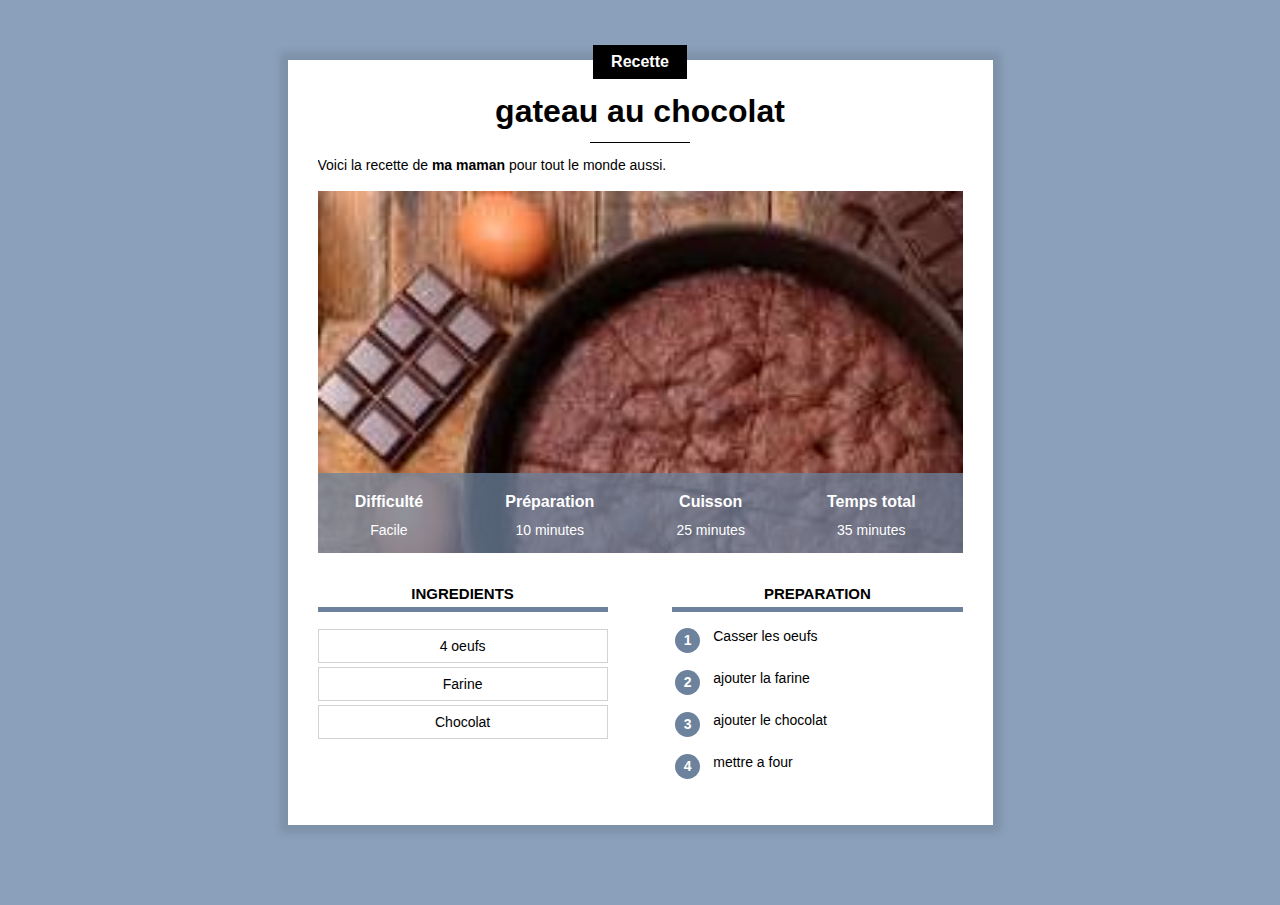
<file: Index.html>
<!DOCTYPE html>

<html lang="fr">
    <head>
        <title>Gateau au chocolat</title>
        <meta charset="UTF-8">
        <link rel="stylesheet" href="recette.css">
    </head>
        <body>

            <div class="contenu"> 

                <div class="centre categorie"> 
                    <p class="categorie">Recette</p>
                </div>

                <h1 align="center">gateau au chocolat</h1>

                <div class="separateur"></div>
                
                <!-- le contenu de ma page -->

                <div class="description">
                     <p class="description"> Voici la recette de <b>ma maman</b> pour tout le monde aussi.</p>
                </div>

                <div class="info">
                <img class="centre info" style="display: block" src="gateau.jpg"> 

                <table class="info" >
                    <tr>
                        <th>Difficulté</th>
                        <th>Préparation</th>
                        <th>Cuisson</th>
                        <th>Temps total</th>
                    </tr>
                    <tr>
                        <td>Facile</td>
                        <td>10 minutes</td>
                        <td>25 minutes</td>
                        <td>35 minutes</td>
                    </tr>

                </table>
                </div>

                <!-- LISTES
                    Liste non ordonnée : ul
                    Liste ordonnée : ol
                    élément : List item li
                -->
                <div>
                    <div class="colonne1 colonne">
                        <h2> Ingredients</h2>
                        <div class="ingredients">
                            <p>4 oeufs</p>
                            <p>Farine</p>
                            <p>Chocolat</p>
                        </div>
                    </div>

                    <div class="colonne2 colonne">
                        <h2> preparation</h2>
                        <table class="preparation">
                            <tr> <td><p class="numero">1</p></td><td class="preparation_etape">Casser les oeufs</td></tr>
                            <tr> <td><p class="numero">2</p></td><td class="preparation_etape">ajouter la farine</td></tr>
                            <tr> <td><p class="numero">3</p></td><td class="preparation_etape">ajouter le chocolat</td></tr>
                            <tr> <td><p class="numero">4</p></td><td class="preparation_etape">mettre a four</td></tr>
                        </table>
                    </div>
                </div>
            </div>
        </body>
</html>
</file>
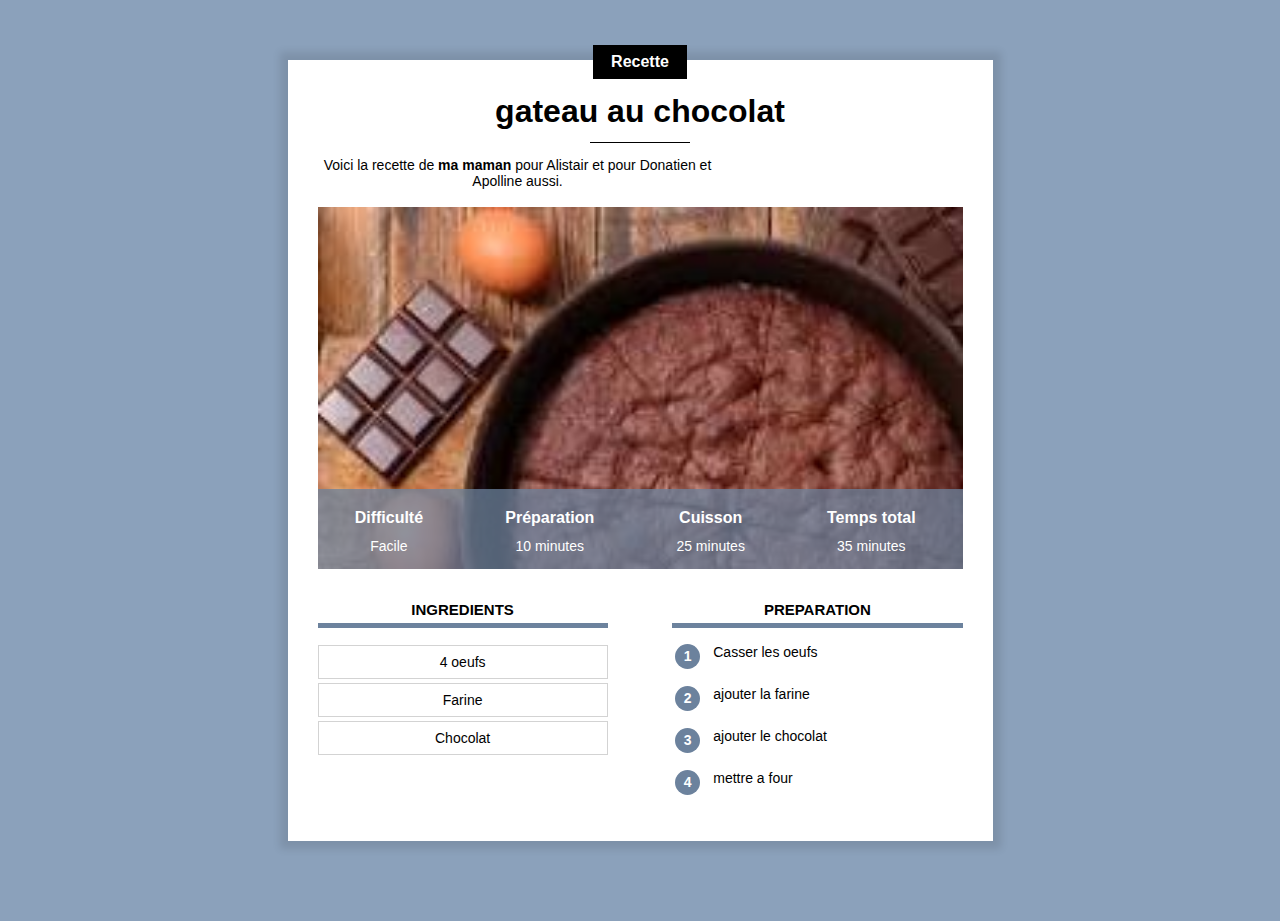
<file: gateau.html>
<!DOCTYPE html>

<html lang="fr">
    <head>
        <title>Gateau au chocolat</title>
        <meta charset="UTF-8">
        <link rel="stylesheet" href="recette.css">
    </head>
        <body>

            <div class="contenu"> 

                <div class="centre categorie"> 
                    <p class="categorie">Recette</p>
                </div>

                <h1 align="center">gateau au chocolat</h1>

                <div class="separateur"></div>
                
                <!-- le contenu de ma page -->

                <div class="description">
                     <p class="description"> Voici la recette de <b>ma maman</b> pour Alistair et pour Donatien et Apolline aussi.</p>
                </div>

                <div class="info">
                <img class="centre info" style="display: block" src="gateau.jpg"> 

                <table class="info" >
                    <tr>
                        <th>Difficulté</th>
                        <th>Préparation</th>
                        <th>Cuisson</th>
                        <th>Temps total</th>
                    </tr>
                    <tr>
                        <td>Facile</td>
                        <td>10 minutes</td>
                        <td>25 minutes</td>
                        <td>35 minutes</td>
                    </tr>

                </table>
                </div>

                <!-- LISTES
                    Liste non ordonnée : ul
                    Liste ordonnée : ol
                    élément : List item li
                -->
                <div>
                    <div class="colonne1 colonne">
                        <h2> Ingredients</h2>
                        <div class="ingredients">
                            <p>4 oeufs</p>
                            <p>Farine</p>
                            <p>Chocolat</p>
                        </div>
                    </div>

                    <div class="colonne2 colonne">
                        <h2> preparation</h2>
                        <table class="preparation">
                            <tr> <td><p class="numero">1</p></td><td class="preparation_etape">Casser les oeufs</td></tr>
                            <tr> <td><p class="numero">2</p></td><td class="preparation_etape">ajouter la farine</td></tr>
                            <tr> <td><p class="numero">3</p></td><td class="preparation_etape">ajouter le chocolat</td></tr>
                            <tr> <td><p class="numero">4</p></td><td class="preparation_etape">mettre a four</td></tr>
                        </table>
                    </div>
                </div>
            </div>
        </body>
</html>
</file>
<file: recette.css>
* {
    overflow: auto;
}

body {
    background-color: #8BA1BB;
    font-family: Arial;
    margin: 0;
}


div.contenu {
    background-color: white;
    margin: 40px 8px 40px 8px;
    padding: 0px 8px 20px 8px;
    
    box-shadow: 0px 0px 8px 8px rgba(0, 0, 0, 0.1);
    overflow: visible;
}

h1 {
    text-align: center;
    margin-bottom: 12px;
    margin-top: 10px;
}

p.description {
    text-align: center;
    max-width: 400px;
    display: inline-block;
    font-size: 14px;
}

/* Mon commentaire CSS */

.centre {
    text-align: center;
    width: 100%;
}

p.categorie {
    background-color: black;
    color: white;
    display: inline-block;
    margin-top: -15px;
    padding: 8px 18px;
    margin-bottom: 0px;
    font-weight: bold;
    font-size: 16px;
}

div.categorie {
    margin-bottom: 0px;
    margin-top: 0px;
    overflow: visible;
}

div.separateur {
    width: 100px;
    height: 1px;
    background-color: black;
    margin-left: auto;
    margin-right: auto;
}

div.info {
    position: relative;
}

table.info {
    position: absolute; 
    bottom:0; 
    width: 100%; 
    color: white; 
    background-color: #6C829DC0; 
    height: 50px
}

table.info td {
    text-align: center;
    font-size: 12px;
    vertical-align: top;
}

table.info th {
    font-size: 14px;
    vertical-align: bottom;
    padding-bottom: 8px;
}

img.info {
    display: block;
    max-height: 400px;
    object-fit: cover;
    min-height: 200px;
    background-color: lightgray;
}

div.colonne {
    width: 100%;
    margin-top: 20px;
}

div.colonne h2 {
    text-align: center;
    text-transform: uppercase;
    font-size: 15px;
    border-bottom: 5px solid #6C829D;
    padding-bottom: 5px;
}

div.colonne1 {
    display: inline-block;
    /*margin-right: 10% */
}

div.ingredients p {
    text-align: center;
    font-size: 14px;
    border: 1px solid lightgray;
    padding: 8px 0px;
    margin-top: 4px;
    margin-bottom: 0;
}

table.preparation p.numero {
    background-color: #6C829D;
    color: white;
    width: 25px;
    height: 25px;
    text-align: center;
    font-size: 14px;
    font-weight: bold;
    padding-top: 4px;
    box-sizing: border-box;
    border-radius: 50%;
    margin: 0;
}

table.preparation td {
    vertical-align: top;
}

table.preparation td.preparation_etape {
    font-size: 14px;
    padding-left: 10px;
    padding-bottom: 10px;
}

table.preparation tr {
    height: 40px;
}

/* Styles pour ordinateur */
@media only screen and (min-width: 760px) {
    div.contenu {
        margin: 60px 10% 80px 10%;
        padding: 0px 30px 30px 30px;
        min-width: 350px; 
        max-width: 650px ;
        
    }    

    table.info {
        height: 80px
    }

    table.info td {
        font-size: 14px;
    }
    
    table.info th {
        font-size: 16px;
    }

    div.colonne {
        width: 45%;
    }
    
    div.colonne1 {
        margin-right: 10%
    }
    
    div.colonne2 {
        float: right;
    }
    


}


@media only screen and (min-width: 900px) {
    div.contenu {
        margin-left: auto;
        margin-right: auto;
        width: 645px ;
        
    }    
}
</file>
